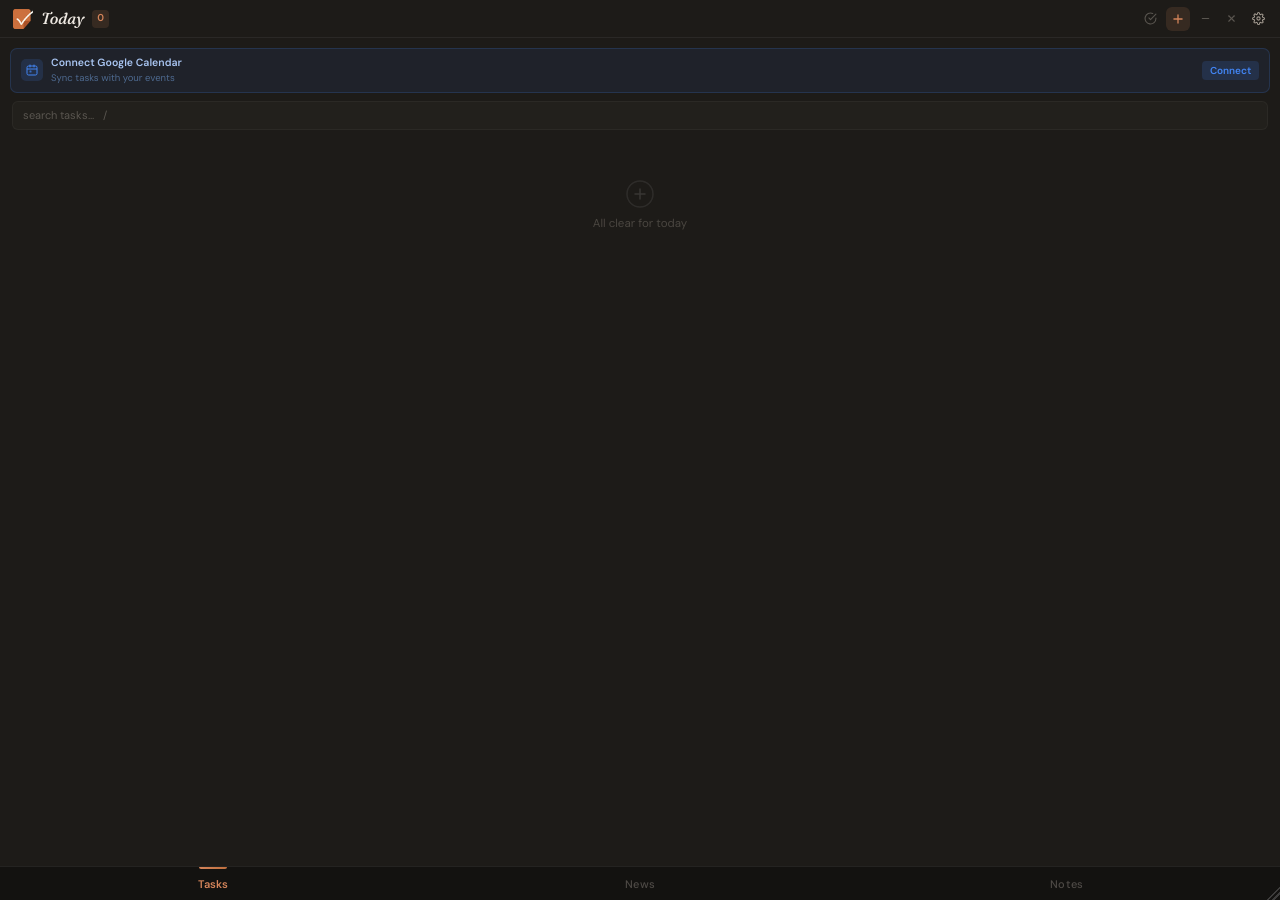
<file: frontend/index.html>
<!DOCTYPE html>
<html lang="en">
<head>
  <meta charset="UTF-8" />
  <meta name="viewport" content="width=device-width, initial-scale=1.0" />
  <title>Checkera</title>
  <link rel="preconnect" href="https://fonts.googleapis.com" />
  <link rel="preconnect" href="https://fonts.gstatic.com" crossorigin />
  <link href="https://fonts.googleapis.com/css2?family=DM+Sans:ital,opsz,wght@0,9..40,300;0,9..40,400;0,9..40,500;0,9..40,600;1,9..40,300&family=Fraunces:ital,opsz,wght@0,9..144,400;0,9..144,500;0,9..144,600;1,9..144,400;1,9..144,500&display=swap" rel="stylesheet" />
  <link rel="stylesheet" href="styles.css" />
</head>
<body>
  <div id="app">
    <!-- Header strip -->
    <div id="header-strip">
      <div class="header-left pywebview-drag-region">
        <img class="brand-badge" src="checkera-icon-32.png" alt="Checkera" />
        <span id="view-title">Today</span>
        <span id="view-count" class="count-badge">0</span>
      </div>
      <!-- Fills the gap between title and buttons so most of the header is a
           grab handle. Deliberately a separate element: putting the drag class
           on #header-strip would make clicks on the buttons drag the window. -->
      <div class="header-drag pywebview-drag-region" title="Drag to move"></div>
      <div class="header-actions">
        <button id="focus-indicator" class="focus-indicator hidden" title="Focus session running — click to view"></button>
        <button id="action-done" class="action-btn action-done" title="Completed tasks">
          <svg width="13" height="13" viewBox="0 0 24 24" fill="none" stroke="currentColor" stroke-width="2" stroke-linecap="round" stroke-linejoin="round"><path d="M22 11.08V12a10 10 0 1 1-5.93-9.14"/><polyline points="22 4 12 14.01 9 11.01"/></svg>
        </button>
        <button id="action-add" class="action-btn action-add" title="Add task">
          <svg width="14" height="14" viewBox="0 0 24 24" fill="none" stroke="currentColor" stroke-width="2.2" stroke-linecap="round"><line x1="12" y1="5" x2="12" y2="19"/><line x1="5" y1="12" x2="19" y2="12"/></svg>
        </button>
        <button id="action-refresh" class="action-btn action-refresh hidden" title="Refresh news">
          <svg width="13" height="13" viewBox="0 0 24 24" fill="none" stroke="currentColor" stroke-width="2" stroke-linecap="round" stroke-linejoin="round"><polyline points="23 4 23 10 17 10"/><polyline points="1 20 1 14 7 14"/><path d="M3.51 9a9 9 0 0 1 14.85-3.36L23 10M1 14l4.64 4.36A9 9 0 0 0 20.49 15"/></svg>
        </button>
        <button id="win-min" class="action-btn win-btn" title="Minimize">
          <svg width="11" height="11" viewBox="0 0 24 24" fill="none" stroke="currentColor" stroke-width="2.4" stroke-linecap="round"><line x1="5" y1="12" x2="19" y2="12"/></svg>
        </button>
        <button id="win-close" class="action-btn win-btn win-close" title="Hide to tray">
          <svg width="11" height="11" viewBox="0 0 24 24" fill="none" stroke="currentColor" stroke-width="2.4" stroke-linecap="round"><line x1="6" y1="6" x2="18" y2="18"/><line x1="18" y1="6" x2="6" y2="18"/></svg>
        </button>
        <button id="action-settings" class="action-btn action-settings" title="Settings">
          <svg width="13" height="13" viewBox="0 0 24 24" fill="none" stroke="currentColor" stroke-width="2" stroke-linecap="round" stroke-linejoin="round"><circle cx="12" cy="12" r="3"/><path d="M19.4 15a1.65 1.65 0 0 0 .33 1.82l.06.06a2 2 0 1 1-2.83 2.83l-.06-.06a1.65 1.65 0 0 0-1.82-.33 1.65 1.65 0 0 0-1 1.51V21a2 2 0 0 1-4 0v-.09A1.65 1.65 0 0 0 9 19.4a1.65 1.65 0 0 0-1.82.33l-.06.06a2 2 0 1 1-2.83-2.83l.06-.06A1.65 1.65 0 0 0 4.6 15a1.65 1.65 0 0 0-1.51-1H3a2 2 0 0 1 0-4h.09A1.65 1.65 0 0 0 4.6 9a1.65 1.65 0 0 0-.33-1.82l-.06-.06a2 2 0 1 1 2.83-2.83l.06.06A1.65 1.65 0 0 0 9 4.6a1.65 1.65 0 0 0 1-1.51V3a2 2 0 0 1 4 0v.09a1.65 1.65 0 0 0 1 1.51 1.65 1.65 0 0 0 1.82-.33l.06-.06a2 2 0 1 1 2.83 2.83l-.06.06A1.65 1.65 0 0 0 19.4 9a1.65 1.65 0 0 0 1.51 1H21a2 2 0 0 1 0 4h-.09a1.65 1.65 0 0 0-1.51 1z"/></svg>
        </button>
      </div>
    </div>

    <!-- Scrollable content -->
    <div id="content" class="scroll-area"></div>

    <!-- Tab bar -->
    <div id="tab-bar">
      <button class="tab-btn" data-tab="tasks">tasks</button>
      <button class="tab-btn" data-tab="news">news</button>
      <button class="tab-btn" data-tab="notes">notes</button>
    </div>
    <div id="resize-grip" title="Drag to resize"></div>
  </div>
  <script src="app.js"></script>
</body>
</html>
</file>
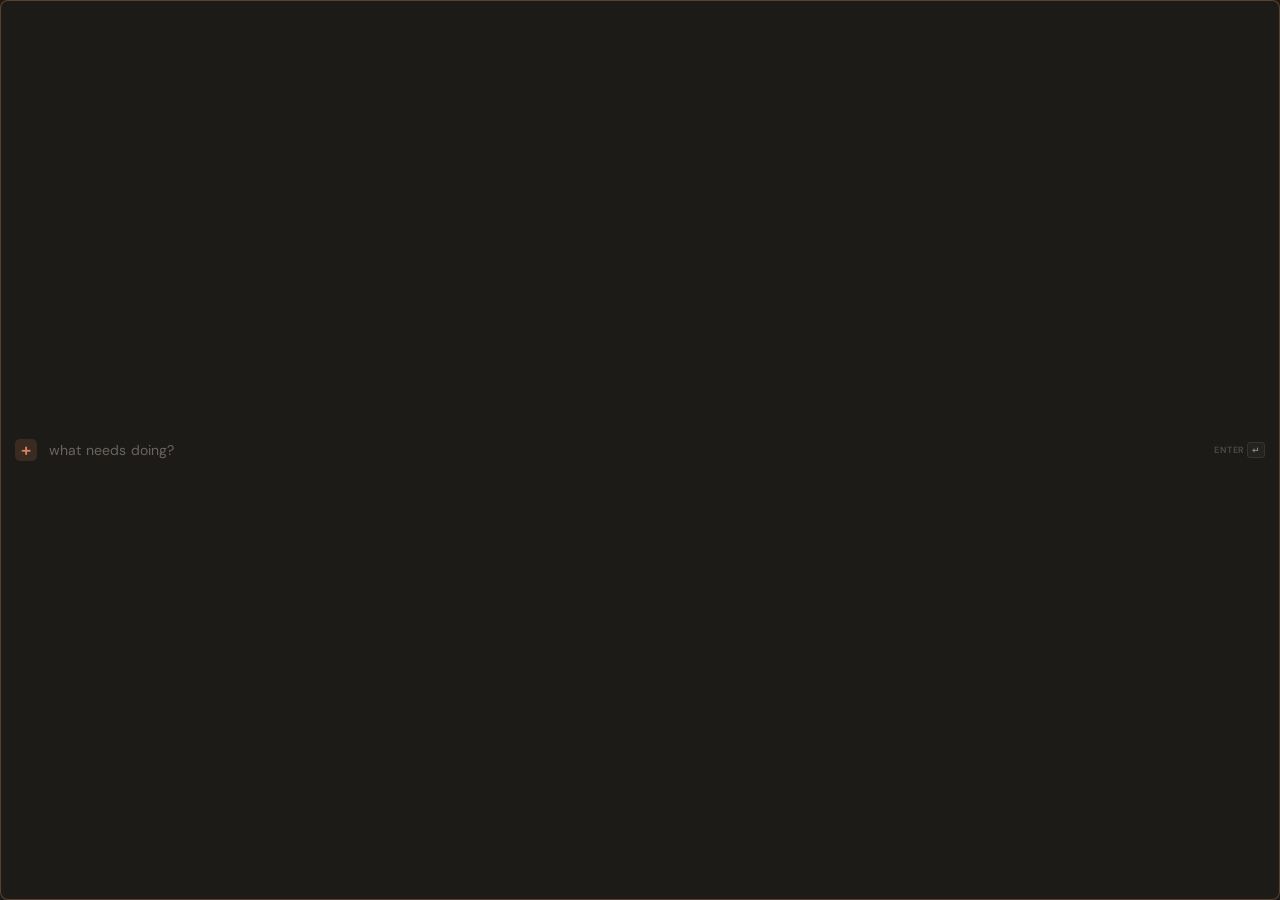
<file: frontend/quickadd.html>
<!DOCTYPE html>
<html lang="en">
<head>
  <meta charset="UTF-8" />
  <title>Quick add</title>
  <link rel="preconnect" href="https://fonts.googleapis.com" />
  <link rel="preconnect" href="https://fonts.gstatic.com" crossorigin />
  <link href="https://fonts.googleapis.com/css2?family=DM+Sans:wght@400;500;600&display=swap" rel="stylesheet" />
  <style>
    * { box-sizing: border-box; }
    html, body {
      margin: 0; padding: 0;
      width: 100%; height: 100%;
      font-family: 'DM Sans', system-ui, sans-serif;
      background: #1D1B18;
      color: #EDE8E1;
      user-select: none;
      overflow: hidden;
    }
    .qa-shell {
      display: flex; align-items: center; gap: 10px;
      width: 100%; height: 100%;
      padding: 0 14px;
      background: #1D1B18;
      border: 1px solid rgba(212, 132, 90, 0.35);
      border-radius: 8px;
    }
    .qa-plus {
      width: 22px; height: 22px;
      border-radius: 5px;
      background: rgba(212, 132, 90, 0.16);
      color: #D4845A;
      display: flex; align-items: center; justify-content: center;
      font-size: 18px; font-weight: 600;
      flex-shrink: 0;
      line-height: 0;
    }
    .qa-input {
      flex: 1;
      background: transparent;
      border: none;
      outline: none;
      color: #EDE8E1;
      font-family: inherit;
      font-size: 14px;
      letter-spacing: 0.01em;
      user-select: text;
      -webkit-user-select: text;
    }
    .qa-input::placeholder { color: #6A6460; }
    .qa-hint {
      font-size: 9px;
      font-weight: 600;
      color: #4E4A46;
      letter-spacing: 0.06em;
      text-transform: uppercase;
      flex-shrink: 0;
    }
    .qa-hint kbd {
      background: rgba(255, 255, 255, 0.04);
      border: 1px solid rgba(255, 255, 255, 0.08);
      border-radius: 3px;
      padding: 1px 4px;
      font-family: inherit;
      font-size: 9px;
      color: #8A8480;
      margin-left: 2px;
    }
  </style>
</head>
<body>
  <div class="qa-shell">
    <span class="qa-plus">+</span>
    <input id="qa-input" class="qa-input"
           placeholder="what needs doing?"
           autocomplete="off" spellcheck="false" />
    <span class="qa-hint">enter<kbd>↵</kbd></span>
  </div>
  <script>
    const input = document.getElementById("qa-input");

    function api() { return (window.pywebview && window.pywebview.api) || null; }
    async function call(fn, ...args) {
      const a = api();
      if (!a || !a[fn]) return null;
      try { return await a[fn](...args); } catch (e) { console.error(fn, e); return null; }
    }

    function focusInput() {
      try { input.focus(); input.select(); } catch (_) {}
    }

    // Focus on every relevant event so the user can type immediately
    window.addEventListener("pywebviewready", focusInput);
    window.addEventListener("focus", focusInput);
    setTimeout(focusInput, 50);
    setTimeout(focusInput, 200);

    input.addEventListener("keydown", async (e) => {
      if (e.key === "Enter") {
        e.preventDefault();
        const v = input.value.trim();
        if (!v) { call("quickadd_cancel"); return; }
        // Disable to prevent double-submit while the request flies
        input.disabled = true;
        await call("quickadd_save", v);
      } else if (e.key === "Escape") {
        e.preventDefault();
        call("quickadd_cancel");
      }
    });
  </script>
</body>
</html>
</file>
<file: frontend/styles.css>
/* ─────────────────────────────────────────────────────────────
   Design tokens — dark warm terracotta base (from the original
   Figma export), extended with a "warm editorial" identity pass:
   a serif display font (Fraunces) for headers/titles/task names,
   DM Sans kept for all UI chrome (buttons, inputs, metadata) so
   the app stays easy to scan.
─────────────────────────────────────────────────────────── */

:root {
  --font-display: 'Fraunces', Georgia, serif;
  --bg:               #1D1B18;
  --bg-title:         #131210;
  --bg-hover:         #222018;
  --bg-input:         #22201C;

  --text:             #EDE8E1;
  --text-secondary:   #A0988E;
  --text-muted:       #8A8480;
  --text-faint:       #6A6460;
  --text-fainter:     #5A5650;
  --text-bare:        #4E4A46;
  --text-dim:         #4A4640;
  --text-dimmer:      #3E3A36;
  --text-dimmest:     #3A3630;

  --accent:           #D4845A;
  --accent-2:         #C0703E;
  --accent-tint:      rgba(212, 132, 90, 0.14);
  --accent-tint-hov:  rgba(212, 132, 90, 0.28);
  --accent-warm:      #9A7060;

  --border:           rgba(255, 255, 255, 0.07);
  --border-faint:     rgba(255, 255, 255, 0.04);
  --border-strong:    rgba(255, 255, 255, 0.1);

  --done-fill:        #2E4A3A;
  --done-check:       #4A8064;

  --gcal:             #4285F4;
  --gcal-tint:        rgba(66, 133, 244, 0.18);
  --gcal-bg:          rgba(66, 133, 244, 0.08);
  --gcal-text:        #A8C4F0;
  --gcal-sub:         #4E6A90;

  --bucket-overdue:   #C44040;
  --bucket-today:     #D4845A;
  --bucket-tomorrow:  #C4A24A;
  --bucket-week:      #6390B8;
  --bucket-later:     #6A8A6A;
  --bucket-someday:   #5A5650;
}

* { box-sizing: border-box; }

html, body {
  margin: 0; padding: 0;
  width: 100%; height: 100%;
  font-family: 'DM Sans', system-ui, sans-serif;
  background: var(--bg);
  color: var(--text);
  user-select: none;
  -webkit-font-smoothing: antialiased;
  text-rendering: geometricPrecision;
  overflow: hidden;
}

button {
  font-family: inherit;
  border: none;
  cursor: pointer;
  padding: 0;
  background: transparent;
}

#app {
  width: 100vw; height: 100vh;
  display: flex; flex-direction: column;
  background: var(--bg);
  border-radius: 0;
  overflow: hidden;
}

/* ── Header strip ── */
#header-strip {
  height: 38px; flex-shrink: 0;
  background: var(--bg);
  border-bottom: 1px solid rgba(255, 255, 255, 0.06);
  display: flex;
  align-items: center;
  justify-content: space-between;
  padding: 0 10px 0 13px;
}

/* flex:1 so the title block soaks up all free header space — the whole strip
   left of the buttons becomes a grab handle. Without this it is content-width
   (~87px) and the drag target shrinks to ~24px on a narrow window. */
.header-left { display: flex; align-items: center; gap: 8px; min-width: 0; flex: 1 1 auto; align-self: stretch; }

.brand-badge {
  width: 20px; height: 20px;
  display: block;
  flex-shrink: 0;
  /* the PNG already has the orange square + checkmark baked in */
  image-rendering: -webkit-optimize-contrast;
  image-rendering: crisp-edges;
}

#view-title {
  font-family: var(--font-display);
  font-style: italic;
  font-size: 16px;
  font-weight: 500;
  color: var(--text);
  letter-spacing: -0.005em;
}

.count-badge {
  font-size: 10px;
  font-weight: 600;
  color: var(--accent);
  background: var(--accent-tint);
  border-radius: 4px;
  padding: 1px 5px;
  line-height: 1.6;
}

.header-actions { display: flex; gap: 4px; align-items: center; }

/* Secondary grab handle between title and buttons. */
.header-drag {
  flex: 0 1 auto;
  align-self: stretch;
  min-width: 16px;
  cursor: default;
}

.hidden { display: none !important; }

.action-btn {
  width: 24px; height: 24px;
  border-radius: 6px;
  display: flex; align-items: center; justify-content: center;
  transition: background 0.15s, color 0.15s;
}
.action-add {
  background: var(--accent-tint);
  color: var(--accent);
}
.action-add:hover { background: var(--accent-tint-hov); }
.action-refresh { color: var(--text-fainter); }
.action-refresh:hover { color: var(--accent); }
.action-refresh.spinning svg { animation: spin 0.8s ease; }
@keyframes spin { from { transform: rotate(0); } to { transform: rotate(360deg); } }

/* "done" link in header — text-link styling, not a button */
.header-link {
  font-family: inherit;
  font-size: 10.5px;
  font-weight: 500;
  color: var(--text-fainter);
  background: transparent;
  border: none;
  padding: 4px 6px;
  letter-spacing: 0.02em;
  cursor: pointer;
  text-decoration: none;
  transition: color 0.15s;
  margin-right: 2px;
}
.header-link:hover { color: var(--accent); text-decoration: underline; text-underline-offset: 2px; }

/* ── Scrollable content ── */
.scroll-area {
  flex: 1; min-height: 0; overflow-y: auto;
  scrollbar-width: none;
}
.scroll-area::-webkit-scrollbar { width: 0; }

/* ── Search bar (tasks view) ── */
.search-wrap {
  position: relative;
  display: flex; align-items: center;
  margin: 8px 12px 6px;
}
.search-input {
  flex: 1;
  background: var(--bg-input);
  border: 1px solid var(--border-faint);
  border-radius: 6px;
  color: var(--text);
  font-family: inherit;
  font-size: 11.5px;
  padding: 6px 26px 6px 10px;
  outline: none;
  transition: border-color 0.12s, background 0.12s;
}
.search-input::placeholder { color: var(--text-fainter); font-size: 11px; }
.search-input:focus {
  border-color: rgba(212, 132, 90, 0.4);
  background: #26221E;
}
.search-active .search-input {
  border-color: rgba(212, 132, 90, 0.45);
}
.search-clear {
  position: absolute;
  right: 6px;
  width: 18px; height: 18px;
  font-size: 14px;
  line-height: 1;
  color: var(--text-fainter);
  background: transparent;
  border: none;
  border-radius: 50%;
  cursor: pointer;
  display: flex; align-items: center; justify-content: center;
  transition: background 0.12s, color 0.12s;
}
.search-clear:hover {
  background: rgba(255,255,255,0.06);
  color: var(--accent);
}

/* ── Bucket section header ── */
.bucket-header {
  width: 100%;
  display: flex; align-items: center; gap: 6px;
  padding: 5px 14px;
  border-bottom: 1px solid var(--border-faint);
  text-align: left;
  transition: background 0.12s;
}
.bucket-header:hover { background: rgba(255, 255, 255, 0.02); }
.bucket-chevron { display: flex; align-items: center; }
.bucket-label {
  font-family: var(--font-display);
  font-style: italic;
  font-size: 12px; font-weight: 500;
  letter-spacing: 0.01em;
  text-transform: none;
}
.bucket-count {
  font-size: 9px; font-weight: 600;
  border-radius: 3px;
  padding: 0 4px;
  line-height: 1.7;
}

/* ── Task row ── */
.task-row {
  display: flex; align-items: flex-start; gap: 9px;
  padding: 7px 12px 7px 14px;
  border-bottom: 1px solid var(--border-faint);
  transition: background 0.12s;
}
.task-row:hover { background: var(--bg-hover); }
.task-row.has-meta { padding-bottom: 8px; }
.task-row-editable { cursor: pointer; }

.checkbox {
  width: 15px; height: 15px; border-radius: 50%;
  border: 1.5px solid rgba(255, 255, 255, 0.2);
  background: transparent;
  flex-shrink: 0;
  display: flex; align-items: center; justify-content: center;
  margin-top: 1px;
  transition: background 0.15s, border-color 0.15s;
}
.checkbox:hover { border-color: rgba(212, 132, 90, 0.6); }
.checkbox.checked {
  background: #4A8064;
  border: none;
}

.task-body { flex: 1; min-width: 0; }

.task-name {
  font-family: var(--font-display);
  font-size: 14px;
  font-weight: 500;
  line-height: 1.35;
  margin: 0;
  word-break: break-word;
  color: var(--text);
}
.task-name.completed {
  color: rgba(255, 255, 255, 0.28);
  text-decoration: line-through;
  text-decoration-color: rgba(255, 255, 255, 0.2);
}

.task-tags {
  display: flex; align-items: center; gap: 5px;
  margin-top: 3px;
  flex-wrap: wrap;
}

.category-chip {
  font-size: 9px;
  font-weight: 600;
  letter-spacing: 0.06em;
  text-transform: uppercase;
  border-radius: 3px;
  padding: 1px 5px;
}

.gcal-dot {
  display: inline-flex; align-items: center; justify-content: center;
  width: 12px; height: 12px; border-radius: 50%;
  background: var(--gcal-tint);
  flex-shrink: 0;
}

.recurrence-badge {
  display: inline-flex; align-items: center;
  font-size: 8.5px;
  font-weight: 600;
  letter-spacing: 0.04em;
  text-transform: lowercase;
  color: var(--accent);
  background: var(--accent-tint);
  border-radius: 3px;
  padding: 1px 5px;
  line-height: 1.5;
}

/* Attendee avatars on the task row — tiny circles with first letter */
.attendee-avatars {
  display: inline-flex; align-items: center;
  margin-left: 2px;
}
.attendee-avatar {
  display: inline-flex; align-items: center; justify-content: center;
  width: 14px; height: 14px;
  border-radius: 50%;
  font-size: 8.5px;
  font-weight: 700;
  color: #EDE8E1;
  background: linear-gradient(135deg, #6A8A8A 0%, #4E6A6A 100%);
  border: 1.5px solid var(--bg);
  margin-left: -4px;
  cursor: default;
}
.attendee-avatar:first-child { margin-left: 0; }
.attendee-avatar-more {
  background: rgba(255, 255, 255, 0.08);
  color: var(--text-secondary);
  font-size: 7.5px;
}

/* Attendees section in form (pill input like Gmail's To: field) */
.attendees-wrap { position: relative; }
.attendees-box {
  display: flex; flex-wrap: wrap;
  gap: 4px;
  background: var(--bg-input);
  border: 1px solid var(--border-faint);
  border-radius: 6px;
  padding: 5px 7px;
  min-height: 32px;
  transition: border-color 0.12s, background 0.12s;
}
.attendees-box:focus-within {
  border-color: rgba(212, 132, 90, 0.5);
  background: #26221E;
}
.attendee-pill {
  display: inline-flex; align-items: center; gap: 4px;
  background: rgba(212, 132, 90, 0.16);
  border: 1px solid rgba(212, 132, 90, 0.28);
  border-radius: 10px;
  padding: 2px 4px 2px 8px;
  font-size: 10.5px;
  color: var(--text);
  max-width: 100%;
}
.attendee-pill-text {
  overflow: hidden;
  text-overflow: ellipsis;
  white-space: nowrap;
  max-width: 200px;
}
.attendee-pill-x {
  display: inline-flex; align-items: center; justify-content: center;
  width: 14px; height: 14px;
  border-radius: 50%;
  background: transparent;
  border: none;
  font-size: 12px; line-height: 1;
  color: var(--text-fainter);
  cursor: pointer;
  padding: 0;
  transition: background 0.12s, color 0.12s;
}
.attendee-pill-x:hover {
  background: rgba(196, 64, 64, 0.18);
  color: #E55C5C;
}
.attendee-input {
  flex: 1 1 80px;
  min-width: 80px;
  background: transparent;
  border: none;
  outline: none;
  font-family: inherit;
  font-size: 11px;
  color: var(--text);
  padding: 2px 0;
  user-select: text;
  -webkit-user-select: text;
}
.attendee-input::placeholder { color: var(--text-fainter); }

/* Autocomplete dropdown anchored under the box */
.attendee-suggestions {
  position: absolute;
  left: 0; right: 0;
  top: 100%;
  margin-top: 3px;
  background: var(--bg);
  border: 1px solid var(--border-strong);
  border-radius: 6px;
  box-shadow: 0 6px 18px rgba(0, 0, 0, 0.4);
  z-index: 50;
  overflow: hidden;
}
.attendee-sugg-row {
  display: block;
  width: 100%;
  font-family: inherit;
  font-size: 11px;
  text-align: left;
  background: transparent;
  border: none;
  cursor: pointer;
  padding: 6px 10px;
  color: var(--text-secondary);
  transition: background 0.1s, color 0.1s;
}
.attendee-sugg-row:hover {
  background: var(--accent-tint);
  color: var(--accent);
}

.due-meta {
  display: flex; align-items: center; gap: 6px;
  margin-top: 3px;
}
.meta-pill {
  display: flex; align-items: center; gap: 2px;
  font-size: 10px;
}
.meta-pill.overdue { color: var(--bucket-overdue); }

.priority-dot {
  display: inline-block;
  width: 5px; height: 5px; border-radius: 50%;
  flex-shrink: 0;
  margin-top: 7px;
}

/* ── Focus Mode ── */
.focus-btn {
  width: 20px; height: 20px;
  flex-shrink: 0;
  border-radius: 5px;
  display: flex; align-items: center; justify-content: center;
  color: var(--text-secondary);
  opacity: 0.55;
  transition: background 0.15s, color 0.15s, opacity 0.15s;
  margin-top: 2px;
}
.focus-btn:hover {
  opacity: 1;
  color: var(--accent);
  background: var(--accent-tint);
}

.focus-indicator {
  font-size: 10px;
  font-weight: 600;
  letter-spacing: 0.01em;
  color: var(--accent);
  background: var(--accent-tint);
  border-radius: 6px;
  padding: 4px 7px;
  font-variant-numeric: tabular-nums;
}
.focus-indicator:hover { background: var(--accent); color: #fff; }

.focus-custom-row {
  display: flex; align-items: center; gap: 8px;
  padding: 10px 2px 2px;
}
.focus-custom-input {
  width: 84px;
  text-align: center;
  font-variant-numeric: tabular-nums;
}
.focus-custom-unit {
  font-size: 11px;
  color: var(--text-secondary);
}

.focus-session-card {
  display: flex; flex-direction: column; align-items: center;
  padding: 22px 16px 16px;
  gap: 4px;
  position: relative;
}
.focus-session-back {
  position: absolute;
  top: 8px; left: 10px;
  font-size: 10px;
  color: var(--text-secondary);
  background: transparent;
}
.focus-session-back:hover { color: var(--text); }
.focus-session-task {
  font-size: 11px;
  color: var(--text-secondary);
  text-align: center;
  max-width: 240px;
  overflow: hidden; text-overflow: ellipsis; white-space: nowrap;
}
.focus-session-timer {
  font-size: 40px;
  font-weight: 300;
  font-variant-numeric: tabular-nums;
  color: var(--text);
  margin: 10px 0 6px;
}
.focus-session-state {
  font-size: 10px;
  color: var(--text-secondary);
  margin-bottom: 10px;
}
.focus-session-actions {
  display: flex; gap: 6px;
  width: 100%;
  padding: 6px 0 0;
}

/* ── Settings ── */
.action-settings { color: var(--text-secondary); }
.action-settings:hover { background: rgba(255,255,255,0.06); color: var(--text); }

/* ── Window controls (frameless — we draw these ourselves) ── */
.action-done { color: var(--text-fainter); }
.action-done:hover { background: rgba(255,255,255,0.06); color: var(--text); }

.win-btn {
  width: 22px; height: 22px;
  color: var(--text-fainter);
}
.win-btn:hover { background: rgba(255,255,255,0.07); color: var(--text); }
.win-close:hover { background: rgba(196, 64, 64, 0.22); color: #E88; }

/* The header title area is the drag handle; make that obvious on hover. */
.pywebview-drag-region { cursor: default; }

/* Frameless windows lose the native resize border — this replaces it. */
#resize-grip {
  position: fixed;
  right: 0; bottom: 0;
  width: 14px; height: 14px;
  cursor: nwse-resize;
  z-index: 60;
  background:
    linear-gradient(135deg, transparent 0 50%, rgba(255,255,255,0.18) 50% 60%,
                    transparent 60% 70%, rgba(255,255,255,0.18) 70% 80%,
                    transparent 80%);
}
#resize-grip:hover { background-color: rgba(212,132,90,0.12); }

.settings-card {
  padding: 16px;
}
.settings-title {
  font-family: var(--font-display);
  font-style: italic;
  font-size: 15px;
  font-weight: 500;
  color: var(--text);
  margin-bottom: 12px;
}
.settings-row {
  display: flex; align-items: center; justify-content: space-between;
  gap: 10px;
  padding: 10px 0;
  border-top: 1px solid var(--border);
}
.settings-row:first-of-type { border-top: none; }
.settings-row-label { font-size: 11px; color: var(--text); }
.settings-row-sub { font-size: 10px; color: var(--text-secondary); margin-top: 2px; }

.settings-switch {
  position: relative;
  width: 34px; height: 19px;
  flex-shrink: 0;
  border-radius: 10px;
  background: rgba(255,255,255,0.12);
  border: none;
  transition: background 0.15s;
}
.settings-switch::after {
  content: "";
  position: absolute;
  top: 2px; left: 2px;
  width: 15px; height: 15px;
  border-radius: 50%;
  background: #EDE8E1;
  transition: transform 0.15s;
}
.settings-switch.on { background: var(--accent); }
.settings-switch.on::after { transform: translateX(15px); }
.settings-switch:disabled { opacity: 0.5; }

/* ── Create form ── */
.create-form {
  padding: 4px 0 14px;
}

.form-head {
  display: flex; align-items: center; justify-content: space-between;
  padding: 6px 12px 10px;
  border-bottom: 1px solid var(--border-faint);
  margin-bottom: 4px;
}
.form-back, .form-save {
  font-family: inherit;
  font-size: 11px;
  background: transparent;
  border: none;
  cursor: pointer;
  padding: 4px 8px;
  border-radius: 5px;
  transition: background 0.12s, color 0.12s;
}
.form-back {
  color: var(--text-fainter);
}
.form-back:hover {
  background: rgba(255,255,255,0.04);
  color: var(--text-secondary);
}
.form-save {
  color: var(--accent);
  background: var(--accent-tint);
  font-weight: 600;
}
.form-save:hover {
  background: var(--accent-tint-hov);
}
.form-title {
  font-family: var(--font-display);
  font-style: italic;
  font-size: 15px;
  font-weight: 500;
  color: var(--text);
  letter-spacing: 0;
  text-transform: none;
}

.form-section {
  padding: 8px 14px 4px;
}
.form-caption {
  font-size: 8.5px;
  font-weight: 500;
  letter-spacing: 0.13em;
  text-transform: uppercase;
  color: var(--text-fainter);
  margin-bottom: 7px;
}

.form-input {
  width: 100%;
  background: var(--bg-input);
  border: 1px solid var(--border-faint);
  border-radius: 6px;
  color: var(--text);
  font-family: inherit;
  font-size: 12.5px;
  padding: 7px 9px;
  outline: none;
  transition: border-color 0.12s, background 0.12s;
  box-sizing: border-box;
}
.form-input:focus {
  border-color: rgba(212, 132, 90, 0.5);
  background: #26221E;
}

/* The task name is the headline of the form — no box, no caption, just type. */
.form-input-hero {
  background: transparent;
  border: none;
  border-bottom: 1px solid var(--border);
  border-radius: 0;
  font-family: var(--font-display);
  font-size: 17px;
  font-weight: 500;
  padding: 4px 0 9px;
}
.form-input-hero:focus {
  background: transparent;
  border-color: transparent;
  border-bottom-color: var(--accent);
}
.form-input-hero::placeholder {
  color: var(--text-dim);
  font-style: italic;
}
input[type="date"].form-input, input[type="time"].form-input {
  color-scheme: dark;
  font-size: 11px;
}

.form-row {
  display: flex; gap: 6px;
}
.form-row-sub { margin-top: 6px; }
.form-date  { flex: 1.4 1 0; }
.form-time  { flex: 1 1 0; }

.form-hint {
  font-size: 9.5px;
  color: var(--text-fainter);
  margin-top: 5px;
  font-style: italic;
}
.form-hint-info { color: var(--accent); font-style: normal; }
.form-caption-count {
  font-weight: 600; color: var(--accent);
  font-size: 8.5px; letter-spacing: 0.04em;
}

/* ── REPEAT chip row: stable 3×2 grid (no flex-wrap shimmy when chips bold) ── */
.chip-row-repeat {
  display: grid !important;
  grid-template-columns: repeat(3, 1fr);
  gap: 5px;
}
.chip-row-repeat .chip {
  flex: none;
  min-width: 0;
  min-height: 26px;
  padding: 6px 4px;
  text-align: center;
  display: flex;
  align-items: center;
  justify-content: center;
}

/* ── REPEAT section: custom 7-day picker ── */
.repeat-wrap { display: flex; flex-direction: column; gap: 10px; }

.weekday-picker {
  display: grid;
  grid-template-columns: repeat(7, 1fr);
  gap: 5px;
  margin-top: 6px;
  padding: 12px 8px;
  background: rgba(212, 132, 90, 0.04);
  border: 1px solid rgba(212, 132, 90, 0.15);
  border-radius: 8px;
}
.weekday-cell {
  font-family: inherit;
  font-size: 11px;
  font-weight: 600;
  color: var(--text-secondary);
  background: var(--bg-input);
  border: 1px solid var(--border-faint);
  border-radius: 6px;
  padding: 9px 0;
  cursor: pointer;
  transition: background 0.12s, color 0.12s, border-color 0.12s, transform 0.08s;
  letter-spacing: 0.02em;
  min-height: 32px;
  display: flex; align-items: center; justify-content: center;
}
.weekday-cell:hover {
  border-color: rgba(212, 132, 90, 0.45);
  color: var(--text);
  background: #26221E;
}
.weekday-cell:active { transform: scale(0.96); }
.weekday-weekend {
  color: var(--text-faint);
  background: rgba(255, 255, 255, 0.015);
}
.weekday-on, .weekday-on:hover {
  background: var(--accent);
  border-color: var(--accent);
  color: #fff;
  font-weight: 700;
}

/* ── Upcoming ghost section (after the active buckets) ── */
.upcoming-wrap {
  margin: 10px 10px 14px;
  padding: 6px 0 4px;
  border-top: 1px dashed var(--border-faint);
}
.upcoming-head {
  display: flex; align-items: center; gap: 6px;
  padding: 6px 4px 4px;
  font-size: 9px;
  font-weight: 700;
  letter-spacing: 0.1em;
  text-transform: uppercase;
  color: var(--text-fainter);
}
.upcoming-count {
  font-size: 8.5px; font-weight: 700;
  color: var(--text-fainter);
  background: rgba(255, 255, 255, 0.04);
  border-radius: 3px;
  padding: 1px 5px;
  margin-left: auto;
  margin-right: 4px;
}
.upcoming-row {
  display: flex; align-items: center; gap: 6px;
  padding: 4px 6px;
  border-radius: 5px;
  opacity: 0.55;
  cursor: default;
  font-size: 11px;
  user-select: none;
  -webkit-user-select: none;
}
.upcoming-icon {
  font-size: 10px;
  color: var(--accent);
  flex-shrink: 0;
  opacity: 0.7;
}
.upcoming-name {
  color: var(--text-secondary);
  flex-shrink: 0;
  font-weight: 500;
}
.upcoming-meta {
  font-size: 9.5px;
  color: var(--text-fainter);
  margin-left: auto;
  letter-spacing: 0.01em;
}
.upcoming-more {
  font-size: 9.5px;
  color: var(--text-fainter);
  padding: 2px 8px 0;
  font-style: italic;
}

/* ── Subtasks (checklist inside edit form, progress pill in row) ── */
.subtask-progress {
  display: inline-block;
  font-family: 'DM Sans', system-ui, sans-serif;
  font-size: 8.5px;
  font-weight: 700;
  letter-spacing: 0.04em;
  color: var(--accent);
  background: var(--accent-tint);
  border-radius: 3px;
  padding: 1px 4px;
  margin-left: 4px;
  vertical-align: 1px;
}

/* Inline subtasks shown directly on the task row */
.task-subtasks {
  display: flex; flex-direction: column;
  gap: 2px;
  margin-top: 4px;
  padding-left: 4px;
  border-left: 1px solid var(--border-faint);
}
.task-subtask {
  display: flex; align-items: center; gap: 6px;
  padding: 2px 4px;
  border-radius: 4px;
  cursor: pointer;
  transition: background 0.12s;
}
.task-subtask:hover { background: rgba(255, 255, 255, 0.03); }
.task-subtask-cb {
  display: inline-flex; align-items: center; justify-content: center;
  width: 11px; height: 11px;
  border-radius: 50%;
  border: 1.2px solid rgba(255, 255, 255, 0.22);
  background: transparent;
  flex-shrink: 0;
}
.task-subtask-cb.checked {
  background: #4A8064;
  border: none;
}
.task-subtask-txt {
  font-size: 10.5px;
  color: var(--text-secondary);
  line-height: 1.35;
  word-break: break-word;
}
.task-subtask-done .task-subtask-txt {
  color: rgba(255, 255, 255, 0.28);
  text-decoration: line-through;
  text-decoration-color: rgba(255, 255, 255, 0.18);
}
.task-subtask-more {
  font-size: 9.5px;
  color: var(--text-fainter);
  padding: 2px 4px 0 4px;
  letter-spacing: 0.02em;
}

/* In-app toast (action feedback, e.g. recurring task completion) */
.toast {
  position: fixed;
  left: 50%; bottom: 46px;
  transform: translateX(-50%) translateY(8px);
  background: rgba(46, 74, 58, 0.96);
  color: #EDE8E1;
  font-size: 11px;
  font-weight: 500;
  letter-spacing: 0.01em;
  padding: 7px 12px;
  border-radius: 6px;
  border: 1px solid rgba(74, 128, 100, 0.35);
  box-shadow: 0 6px 18px rgba(0, 0, 0, 0.45);
  opacity: 0;
  transition: opacity 0.18s ease, transform 0.18s ease;
  z-index: 200;
  pointer-events: none;
  max-width: 90%;
  text-align: center;
}
.toast-shown {
  opacity: 1;
  transform: translateX(-50%) translateY(0);
}
.subtask-progress-done {
  color: var(--done-check);
  background: rgba(74,128,100,0.18);
}

.subtask-list {
  display: flex; flex-direction: column;
  gap: 2px;
  margin-bottom: 6px;
}
.subtask-row {
  display: flex; align-items: center;
  gap: 8px;
  padding: 5px 6px;
  border-radius: 5px;
  transition: background 0.12s;
}
.subtask-row:hover { background: rgba(255,255,255,0.025); }
.subtask-cb {
  width: 13px; height: 13px;
  border-radius: 50%;
  border: 1.5px solid rgba(255,255,255,0.22);
  background: transparent;
  cursor: pointer;
  flex-shrink: 0;
  display: flex; align-items: center; justify-content: center;
  transition: background 0.15s, border-color 0.15s;
}
.subtask-cb:hover { border-color: rgba(212,132,90,0.6); }
.subtask-cb.checked {
  background: #4A8064;
  border: none;
}
.subtask-text {
  flex: 1;
  font-size: 11.5px;
  color: var(--text);
  line-height: 1.35;
  word-break: break-word;
}
.subtask-row-done .subtask-text {
  color: rgba(255,255,255,0.32);
  text-decoration: line-through;
  text-decoration-color: rgba(255,255,255,0.22);
}
.subtask-del {
  font-size: 14px;
  line-height: 1;
  color: var(--text-fainter);
  background: transparent;
  border: none;
  cursor: pointer;
  width: 18px; height: 18px;
  border-radius: 4px;
  display: flex; align-items: center; justify-content: center;
  opacity: 0;
  transition: opacity 0.12s, color 0.12s, background 0.12s;
}
.subtask-row:hover .subtask-del { opacity: 1; }
.subtask-del:hover { color: #C44040; background: rgba(196,64,64,0.1); }

.subtask-add-row { margin-top: 4px; }
.subtask-input {
  padding: 6px 9px;
  font-size: 11.5px;
}

/* ── REMIND ME section (more breathing room) ── */
.reminder-wrap {
  display: flex;
  flex-direction: column;
  gap: 8px;
}
.chip-row-reminder {
  /* Force the 4 presets into an even 4-col grid so each chip has equal
     width and label text isn't squeezed when wrapped. */
  display: grid !important;
  grid-template-columns: repeat(4, 1fr);
  gap: 5px;
}
.chip-row-reminder .chip {
  flex: none;
  min-width: 0;
  padding: 6px 4px;
  text-align: center;
}

.reminder-custom-card {
  display: flex;
  flex-direction: column;
  gap: 7px;
  margin-top: 2px;
  padding: 10px 10px 10px;
  background: rgba(212, 132, 90, 0.05);
  border: 1px solid rgba(212, 132, 90, 0.18);
  border-radius: 7px;
}
.reminder-sub-cap {
  font-size: 9px;
  font-weight: 700;
  letter-spacing: 0.08em;
  text-transform: uppercase;
  color: var(--accent);
  margin-bottom: 1px;
}
.reminder-picker { /* Full-width picker buttons inside the custom card */
  width: 100%;
}
.reminder-clear {
  font-family: inherit;
  font-size: 10px;
  color: var(--text-fainter);
  background: transparent;
  border: none;
  cursor: pointer;
  align-self: flex-end;
  padding: 2px 4px;
  margin-top: 2px;
  letter-spacing: 0.04em;
  text-decoration: underline;
  text-underline-offset: 2px;
  transition: color 0.12s;
}
.reminder-clear:hover { color: var(--accent); }

.reminder-computed {
  display: flex;
  align-items: center;
  gap: 6px;
  font-size: 10.5px;
  color: var(--accent);
  background: var(--accent-tint);
  border: 1px solid rgba(212, 132, 90, 0.2);
  border-radius: 6px;
  padding: 6px 9px;
  margin-top: 2px;
  font-weight: 500;
  letter-spacing: 0.01em;
}
.reminder-arrow {
  font-size: 12px;
  opacity: 0.8;
}

/* ── Danger zone (delete button shown only in edit mode) ── */
.form-danger {
  padding: 18px 14px 6px;
  display: flex; justify-content: center;
  border-top: 1px solid var(--border-faint);
  margin-top: 8px;
}
.form-delete {
  font-family: inherit;
  font-size: 10.5px;
  color: #C44040;
  background: transparent;
  border: 1px solid rgba(196, 64, 64, 0.25);
  border-radius: 6px;
  padding: 6px 14px;
  letter-spacing: 0.02em;
  cursor: pointer;
  transition: background 0.12s, color 0.12s, border-color 0.12s;
}
.form-delete:hover {
  background: rgba(196, 64, 64, 0.12);
  border-color: rgba(196, 64, 64, 0.45);
  color: #E55C5C;
}

/* ── Themed confirmation dialog ── */
.confirm-card {
  display: flex; flex-direction: column;
  align-items: center; text-align: center;
  padding: 18px 18px 14px;
  gap: 8px;
}
.confirm-icon {
  width: 36px; height: 36px;
  border-radius: 50%;
  display: flex; align-items: center; justify-content: center;
  color: var(--accent);
  background: var(--accent-tint);
  margin-bottom: 2px;
}
.confirm-danger .confirm-icon {
  color: #C44040;
  background: rgba(196, 64, 64, 0.15);
}
.confirm-title {
  font-size: 13px;
  font-weight: 600;
  color: var(--text);
  letter-spacing: -0.01em;
}
.confirm-message {
  font-size: 11px;
  line-height: 1.5;
  color: var(--text-secondary);
  padding: 0 4px;
  word-break: break-word;
}
.confirm-actions {
  display: flex; gap: 8px;
  width: 100%;
  margin-top: 12px;
}
.confirm-cancel,
.confirm-ok {
  flex: 1;
  font-family: inherit;
  font-size: 11px;
  font-weight: 600;
  border-radius: 6px;
  padding: 8px 10px;
  cursor: pointer;
  letter-spacing: 0.02em;
  transition: background 0.12s, color 0.12s, border-color 0.12s;
  border: 1px solid transparent;
}
.confirm-cancel {
  background: transparent;
  border-color: var(--border);
  color: var(--text-secondary);
}
.confirm-cancel:hover {
  background: rgba(255, 255, 255, 0.04);
  color: var(--text);
}
.confirm-ok {
  background: var(--accent);
  color: #fff;
}
.confirm-ok:hover { background: var(--accent-2); }
.confirm-ok:focus { outline: 2px solid rgba(212, 132, 90, 0.4); outline-offset: 2px; }
.confirm-ok-danger {
  background: #C44040;
}
.confirm-ok-danger:hover { background: #B03434; }
.confirm-ok-danger:focus { outline-color: rgba(196, 64, 64, 0.4); }

/* ── Picker button (replaces native date/time inputs) ── */
.picker-btn {
  display: flex; align-items: center; gap: 6px;
  background: var(--bg-input);
  border: 1px solid var(--border-faint);
  border-radius: 6px;
  color: var(--text);
  font-family: inherit;
  font-size: 11px;
  padding: 7px 10px;
  cursor: pointer;
  transition: border-color 0.12s, background 0.12s;
  box-sizing: border-box;
  text-align: left;
  width: 100%;
}
.picker-btn:hover {
  border-color: rgba(212,132,90,0.4);
  background: #26221E;
}
.picker-icon {
  opacity: 0.8;
  display: flex; align-items: center;
  color: var(--accent);
}
.picker-icon svg { width: 11px; height: 11px; }
.picker-label { flex: 1; color: var(--text-secondary); font-weight: 500; letter-spacing: 0.01em; }
.picker-btn:hover .picker-label { color: var(--text); }

/* ── Modal overlay (date/time pickers) ── */
.overlay {
  position: fixed; inset: 0;
  background: rgba(0,0,0,0.55);
  display: flex; align-items: center; justify-content: center;
  padding: 12px;
  z-index: 100;
  opacity: 0;
  transition: opacity 0.14s ease;
  backdrop-filter: blur(2px);
}
.overlay-shown { opacity: 1; }

.overlay-panel {
  width: 100%;
  max-width: 300px;
  background: var(--bg);
  border: 1px solid var(--border-strong);
  border-radius: 10px;
  box-shadow: 0 12px 32px rgba(0,0,0,0.5);
  overflow: hidden;
}

.picker-card {
  display: flex; flex-direction: column;
  padding: 6px;
}

.picker-head {
  display: flex; align-items: center; justify-content: space-between;
  padding: 8px 10px 6px;
}
.picker-head-simple {
  justify-content: center; padding: 12px 10px 6px;
}
.picker-title {
  font-family: var(--font-display);
  font-style: italic;
  font-size: 14px; font-weight: 500;
  color: var(--text);
  letter-spacing: 0;
}
.picker-nav {
  width: 26px; height: 26px;
  display: flex; align-items: center; justify-content: center;
  background: transparent; border: none; cursor: pointer;
  color: var(--text-fainter);
  font-size: 16px; font-weight: 600;
  border-radius: 5px;
  transition: background 0.12s, color 0.12s;
}
.picker-nav:hover { background: rgba(255,255,255,0.05); color: var(--accent); }

.picker-dow {
  display: grid; grid-template-columns: repeat(7, 1fr);
  padding: 0 8px;
  margin-bottom: 4px;
}
.picker-dow span {
  text-align: center;
  font-size: 9px; font-weight: 700; letter-spacing: 0.08em;
  color: var(--text-fainter);
  padding: 4px 0;
}

.picker-grid {
  display: grid; grid-template-columns: repeat(7, 1fr);
  padding: 0 8px;
  gap: 2px;
}
.picker-day, .picker-day-blank {
  height: 28px;
  display: flex; align-items: center; justify-content: center;
  background: transparent; border: none; cursor: pointer;
  color: var(--text);
  font-family: inherit;
  font-size: 11px;
  border-radius: 999px;
  transition: background 0.12s, color 0.12s;
}
.picker-day-blank { cursor: default; }
.picker-day:hover { background: var(--accent-tint); color: var(--accent); }
.picker-day-today {
  border: 1.5px solid var(--accent);
  color: var(--accent); font-weight: 600;
}
.picker-day-selected, .picker-day-selected:hover {
  background: var(--accent);
  color: #fff; font-weight: 700;
  border: none;
}

.picker-time-display {
  font-size: 30px; font-weight: 600;
  color: var(--text);
  letter-spacing: -0.02em;
}
.picker-ampm {
  font-size: 13px; font-weight: 500;
  color: var(--accent);
  margin-left: 4px;
  letter-spacing: 0;
}

.picker-mini-cap {
  font-size: 9px; font-weight: 700; letter-spacing: 0.1em;
  color: var(--text-fainter);
  padding: 18px 12px 8px;
}

.picker-time-grid {
  display: grid; grid-template-columns: repeat(6, 1fr);
  padding: 0 12px;
  /* row-gap is what was missing — vertical breathing room between rows */
  gap: 8px 4px;
}

.picker-time-cell {
  height: 30px;
  display: flex; align-items: center; justify-content: center;
  background: var(--bg-input);
  border: 1px solid transparent;
  cursor: pointer;
  color: var(--text-secondary);
  font-family: inherit;
  font-size: 11px;
  border-radius: 6px;
  transition: background 0.12s, color 0.12s, border-color 0.12s;
}
.picker-time-cell:hover {
  background: #26221E;
  color: var(--text);
}
.picker-time-selected, .picker-time-selected:hover {
  background: var(--accent);
  color: #fff;
  font-weight: 700;
  border-color: var(--accent);
}

.picker-ampm-row {
  display: grid; grid-template-columns: 1fr 1fr;
  padding: 0 12px;
  gap: 8px;
  margin-top: 8px;
}
.picker-ampm-cell { height: 34px; font-size: 12px; font-weight: 600; letter-spacing: 0.04em; }

.picker-actions {
  display: flex; gap: 6px;
  padding: 20px 12px 14px;
}
.picker-act-secondary {
  flex: 1;
  background: transparent;
  border: 1px solid var(--border);
  color: var(--text-secondary);
  font-family: inherit;
  font-size: 10px;
  border-radius: 6px;
  padding: 7px;
  cursor: pointer;
  transition: background 0.12s, color 0.12s, border-color 0.12s;
}
.picker-act-secondary:hover {
  background: rgba(255,255,255,0.04);
  color: var(--text);
}
.picker-act-primary {
  flex: 1.4;
  background: var(--accent);
  border: none;
  color: #fff;
  font-family: inherit;
  font-size: 11px;
  font-weight: 600;
  border-radius: 6px;
  padding: 7px;
  cursor: pointer;
  transition: background 0.12s;
}
.picker-act-primary:hover { background: var(--accent-2); }

/* Chip rows (used by create form + anywhere else) */
.chip-row {
  display: flex; gap: 4px;
  flex-wrap: wrap;
}
.chip {
  flex: 1 1 auto;
  min-width: 50px;
  border: none;
  border-radius: 999px;
  cursor: pointer;
  font-family: inherit;
  font-size: 10px;
  font-weight: 600;
  padding: 5px 9px;
  transition: background 0.12s, color 0.12s;
  letter-spacing: 0.02em;
}
.chip:hover {
  filter: brightness(1.15);
}
.chip-active {
  font-weight: 700;
}

/* ── GCal banner ── */
.gcal-banner {
  margin: 10px 10px 4px;
  padding: 8px 10px;
  border-radius: 7px;
  background: var(--gcal-bg);
  border: 1px solid var(--gcal-tint);
  display: flex; align-items: center; gap: 8px;
}
.gcal-banner-icon {
  width: 22px; height: 22px; border-radius: 5px;
  background: rgba(66, 133, 244, 0.15);
  display: flex; align-items: center; justify-content: center;
  flex-shrink: 0;
}
.gcal-banner-text { flex: 1; min-width: 0; }
.gcal-banner-title {
  font-size: 10.5px;
  font-weight: 600;
  color: var(--gcal-text);
  margin: 0;
  line-height: 1.3;
}
.gcal-banner-sub {
  font-size: 9.5px;
  color: var(--gcal-sub);
  margin: 1px 0 0;
  line-height: 1.3;
}
.gcal-banner-btn {
  font-size: 10px;
  font-weight: 600;
  color: var(--gcal);
  background: rgba(66, 133, 244, 0.15);
  border-radius: 4px;
  padding: 3px 8px;
  flex-shrink: 0;
  transition: background 0.15s;
}
.gcal-banner-btn:hover { background: rgba(66, 133, 244, 0.28); }

/* ── Done row ── */
.done-row {
  display: flex; align-items: flex-start; gap: 9px;
  padding: 7px 12px 7px 14px;
  border-bottom: 1px solid var(--border-faint);
}
.done-fill {
  width: 15px; height: 15px; border-radius: 50%;
  background: var(--done-fill);
  display: flex; align-items: center; justify-content: center;
  flex-shrink: 0;
  margin-top: 1px;
}
.done-body { flex: 1; min-width: 0; }
.done-name {
  font-family: var(--font-display);
  font-size: 14px;
  font-weight: 500;
  line-height: 1.35;
  margin: 0;
  word-break: break-word;
  color: rgba(255, 255, 255, 0.28);
  text-decoration: line-through;
  text-decoration-color: rgba(255, 255, 255, 0.15);
}
.done-meta {
  display: flex; align-items: center; gap: 5px;
  margin-top: 3px;
}

/* ── Stats panel (top of completed view) ── */
.stats-panel {
  margin: 6px 10px 10px;
  padding: 10px 4px;
  background: rgba(255, 255, 255, 0.025);
  border: 1px solid var(--border-faint);
  border-radius: 8px;
  display: flex; flex-direction: column;
  gap: 8px;
}
.stats-row {
  display: grid;
  grid-template-columns: repeat(3, 1fr);
  gap: 4px;
}
.stat-cell {
  display: flex; flex-direction: column;
  align-items: center;
  padding: 2px 0;
}
.stat-val {
  font-size: 18px;
  font-weight: 700;
  line-height: 1.1;
  letter-spacing: -0.02em;
}
.stat-lbl {
  font-size: 8.5px;
  font-weight: 600;
  letter-spacing: 0.08em;
  text-transform: uppercase;
  color: var(--text-fainter);
  margin-top: 2px;
}
.streak-row {
  display: flex; align-items: center;
  justify-content: center;
  gap: 6px;
  padding: 4px 8px 0;
  border-top: 1px dashed var(--border-faint);
  padding-top: 7px;
}
.streak-flame { font-size: 12px; }
.streak-text {
  font-size: 10.5px;
  color: var(--text-secondary);
  letter-spacing: 0.01em;
}
.streak-text strong { color: var(--accent); font-weight: 700; }
.streak-best {
  font-size: 9px;
  color: var(--text-fainter);
  margin-left: auto;
  letter-spacing: 0.04em;
}

/* ── Sub-view (done list inside tasks tab) ── */
.sub-view { padding: 0 0 8px; }
.sub-view-head {
  display: flex; align-items: center; gap: 8px;
  padding: 8px 12px 10px;
  border-bottom: 1px solid var(--border-faint);
  margin-bottom: 2px;
}
.sub-back {
  font-family: inherit;
  font-size: 11px;
  color: var(--text-fainter);
  background: transparent;
  border: none;
  padding: 4px 8px;
  border-radius: 5px;
  cursor: pointer;
  transition: background 0.12s, color 0.12s;
}
.sub-back:hover { background: rgba(255,255,255,0.04); color: var(--text-secondary); }
.sub-view-title {
  flex: 1;
  font-size: 11px;
  color: var(--text-faint);
  letter-spacing: 0.04em;
  text-transform: lowercase;
}
.sub-view-count {
  font-size: 10px; font-weight: 600;
  color: var(--done-check);
  background: rgba(74,128,100,0.15);
  border-radius: 4px;
  padding: 1px 5px;
  line-height: 1.6;
}

/* ── Notes view (scratchpad) ── */
.notes-view {
  display: flex; flex-direction: column;
  height: 100%;
  padding: 10px 12px 8px;
  box-sizing: border-box;
}
.notes-input {
  flex: 1;
  width: 100%;
  resize: none;
  background: var(--bg-input);
  border: 1px solid var(--border-faint);
  border-radius: 7px;
  color: var(--text);
  font-family: inherit;
  font-size: 12px;
  line-height: 1.55;
  padding: 10px 11px;
  outline: none;
  transition: border-color 0.12s, background 0.12s;
  box-sizing: border-box;
  user-select: text;
  -webkit-user-select: text;
}
.notes-input:focus {
  border-color: rgba(212, 132, 90, 0.4);
  background: #26221E;
}

/* Themed scrollbar for notes. The task list hides its scrollbar entirely
   (.scroll-area above), but in a long note you need to see where you are —
   so this is a slim terracotta bar instead of the default grey Chromium one. */
.notes-input {
  scrollbar-width: thin;                                  /* Firefox */
  scrollbar-color: rgba(212,132,90,0.45) transparent;
}
.notes-input::-webkit-scrollbar {
  width: 8px;
}
.notes-input::-webkit-scrollbar-track {
  background: transparent;
  margin: 4px 0;
}
.notes-input::-webkit-scrollbar-thumb {
  background: rgba(212, 132, 90, 0.35);
  border-radius: 8px;
  /* Transparent border + background-clip keeps the thumb visually narrow
     while leaving a comfortable grab area. */
  border: 2px solid transparent;
  background-clip: content-box;
}
.notes-input::-webkit-scrollbar-thumb:hover {
  background: rgba(212, 132, 90, 0.6);
  background-clip: content-box;
}
.notes-input::-webkit-scrollbar-corner { background: transparent; }
.notes-input::placeholder { color: var(--text-dim); }
.notes-status {
  font-size: 9px;
  color: var(--text-fainter);
  letter-spacing: 0.05em;
  text-transform: lowercase;
  text-align: right;
  padding: 6px 2px 0;
  min-height: 12px;
}

/* ── News row ── */
.news-row {
  padding: 9px 14px;
  border-bottom: 1px solid var(--border-faint);
  transition: background 0.12s;
  cursor: pointer;
}
.news-row:hover { background: #232018; }
.news-meta {
  display: flex; align-items: center; justify-content: space-between;
  margin-bottom: 4px;
}
.news-source {
  font-size: 9px;
  font-weight: 700;
  letter-spacing: 0.07em;
  text-transform: uppercase;
  color: var(--accent);
}
.news-time {
  font-size: 9px;
  color: var(--text-dimmer);
}
.news-headline {
  font-size: 12px;
  line-height: 1.45;
  margin: 0;
  color: #C0B8B0;
  transition: color 0.12s;
}
.news-row:hover .news-headline { color: var(--text); }

/* ── Empty state ── */
.empty {
  display: flex; flex-direction: column;
  align-items: center; justify-content: center;
  gap: 8px;
  padding: 44px 20px;
}
.empty-text {
  font-size: 11.5px;
  color: var(--text-dim);
  margin: 0;
  text-align: center;
}

/* ── Tab bar ── */
#tab-bar {
  height: 34px; flex-shrink: 0;
  background: var(--bg-title);
  border-top: 1px solid var(--border);
  display: flex;
}

.tab-btn {
  flex: 1;
  font-size: 11px;
  font-weight: 500;
  color: var(--text-bare);
  letter-spacing: 0.02em;
  text-transform: capitalize;
  position: relative;
  transition: color 0.15s;
  font-family: inherit;
}
.tab-btn:hover { color: var(--text-muted); }
.tab-btn.active {
  font-weight: 600;
  color: var(--accent);
}
.tab-btn.active::before {
  content: "";
  position: absolute;
  top: 0; left: 50%;
  transform: translateX(-50%);
  width: 28px; height: 2px;
  background: linear-gradient(90deg, #D4845A, #C0703E);
  border-radius: 0 0 3px 3px;
}
</file>
